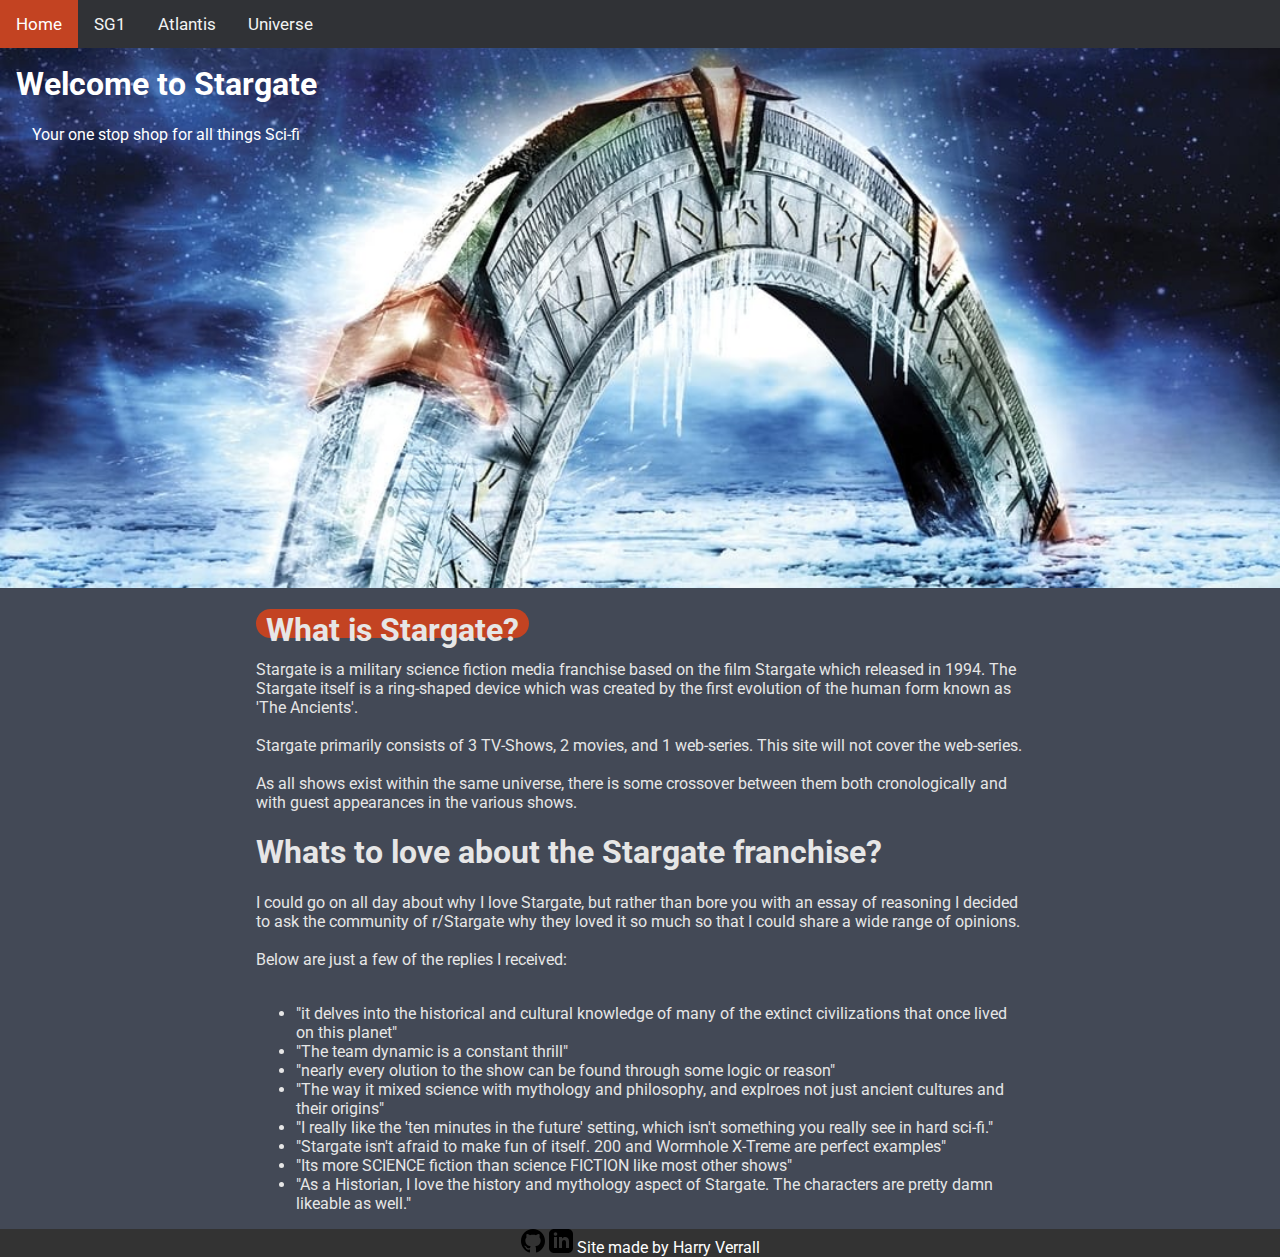
<file: index.html>
<!DOCTYPE html>
<html lang="en">
<head>
    <meta charset="utf-8" name="viewport" content="width=device-width, initial-scale=1.0">

    <title>Stargate</title>
    
    <link rel="preconnect" href="https://fonts.googleapis.com">
    <link rel="preconnect" href="https://fonts.gstatic.com" crossorigin>
    <link href="https://fonts.googleapis.com/css2?family=Roboto&display=swap" rel="stylesheet"> 

    <link rel="stylesheet" href='styles/style.css'>
</head>
<body>
    <section id="topnav">
        <a id="active" href="index.html">Home</a>
        <a href="sg1.html">SG1</a>
        <a href="sga.html">Atlantis</a>
        <a href="sgu.html">Universe</a>
    </section>

    <div id="hero-image" style="background-image: url('images/sg-ice.jpg')" title="Hero Image of a Stargate!">
        <div id="hero-text">
          <h1>Welcome to Stargate</h1>
          <p>Your one stop shop for all things Sci-fi</p>
        </div>
    </div>
    
    <section id="index-text">
        <section id="index-intro">
            <h1 class="h1">What is Stargate?</h1>
            <p class="p">
                Stargate is a military science fiction media franchise based on the film Stargate which released in 1994.
                The Stargate itself is a ring-shaped device which was created by the first evolution of the human form known
                as 'The Ancients'. 
                <br><br>
                Stargate primarily consists of 3 TV-Shows, 2 movies, and 1 web-series. This site will not cover the web-series.
                <br><br>
                As all shows exist within the same universe, there is some crossover between them both cronologically and with guest appearances in the various shows.
            </p>
        </section>

        <section id="index-love">
            <h1 class="index-h1">Whats to love about the Stargate franchise?</h2>
            <p class="index-p">
                I could go on all day about why I love Stargate, but rather than bore you with an essay of reasoning I decided
                to ask the community of r/Stargate why they loved it so much so that I could share a wide range of opinions.
                <br><br>
                Below are just a few of the replies I received:
                <br><br>
                <ul>
                    <li>"it delves into the historical and cultural knowledge of many of the extinct civilizations that once lived on this planet"</li>
                    <li>"The team dynamic is a constant thrill"</li>
                    <li>"nearly every olution to the show can be found through some logic or reason"</li>
                    <li>"The way it mixed science with mythology and philosophy, and explroes not just ancient cultures and their origins"</li>
                    <li>"I really like the 'ten minutes in the future' setting, which isn't something you really see in hard sci-fi."</li>
                    <li>"Stargate isn't afraid to make fun of itself. 200 and Wormhole X-Treme are perfect examples"</li>
                    <li>"Its more SCIENCE fiction than science FICTION like most other shows"</li>
                    <li>"As a Historian, I love the history and mythology aspect of Stargate. The characters are pretty damn likeable as well."</li>
                </ul>
            </p>
        </section>
    </section>

    <footer id="footer">
        <a href="https://github.com/hv-dev" aria-label="Github profile"><img src="images/github-1.svg" alt="github-logo"></a>
        <a href="https://www.linkedin.com/in/harryverrall/" aria-label="Linkedin profile"><img src="images/linkedin-1.svg" alt="linkedin-logos"></a>
        <p>Site made by Harry Verrall</p>
    </footer>
</body>
</html>
</file>
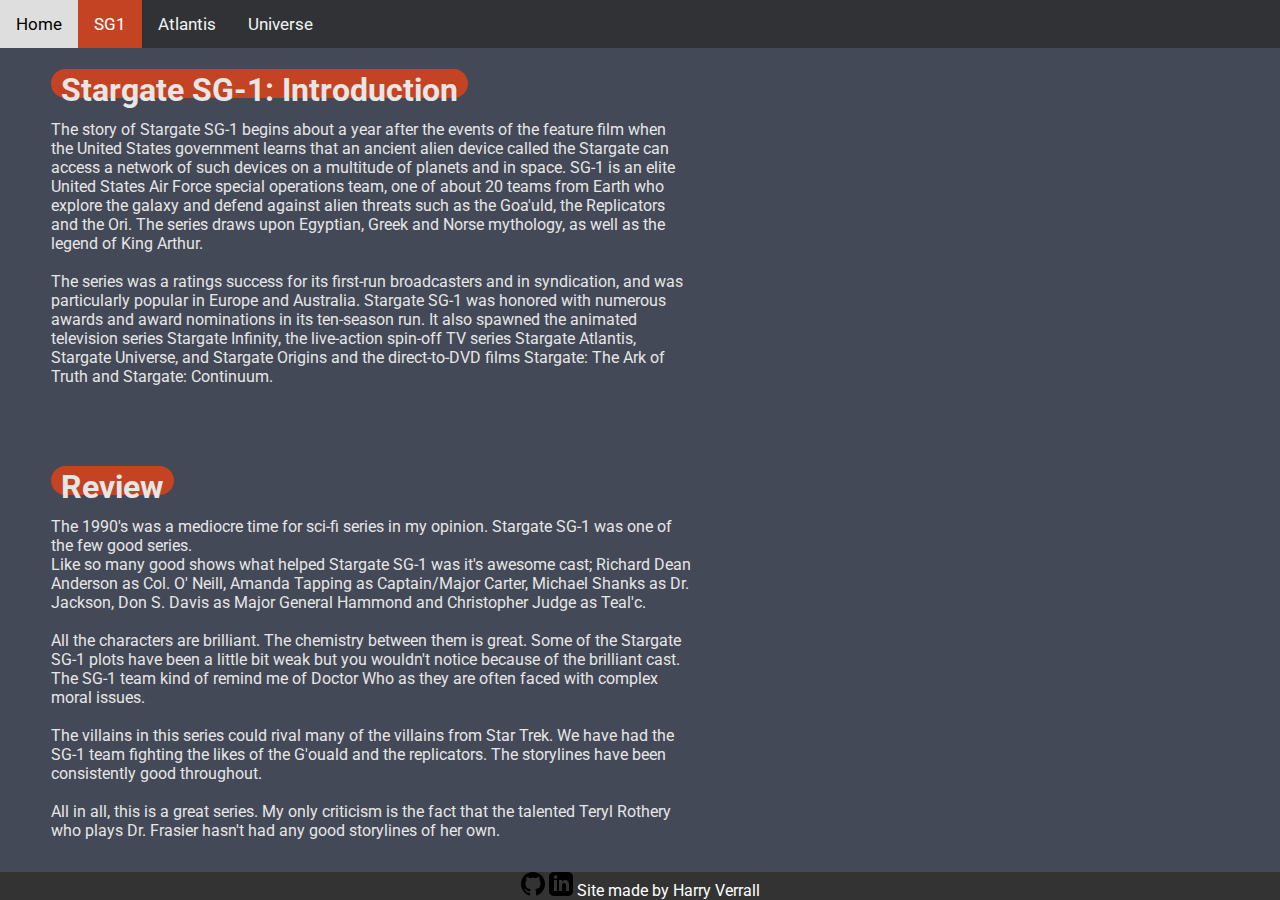
<file: sg1.html>
<!DOCTYPE html>
<html lang="en">
<head>
    <meta charset="utf-8" name="viewport" content="width=device-width, initial-scale=1.0">

    <title>Stargate - SG1</title>
    
    <link rel="preconnect" href="https://fonts.googleapis.com">
    <link rel="preconnect" href="https://fonts.gstatic.com" crossorigin>
    <link href="https://fonts.googleapis.com/css2?family=Roboto&display=swap" rel="stylesheet"> 

    <link rel="stylesheet" href='styles/style.css'>
</head>
<body>
    <section id="topnav">
        <a href="index.html">Home</a>
        <a id="active" href="sg1.html">SG1</a>
        <a href="sga.html">Atlantis</a>
        <a href="sgu.html">Universe</a>
    </section>
    
    <section id="sg-text">
        <section class="parent">
        <section id="sg-synopsis">
            <h1 class="h1">Stargate SG-1: Introduction</h1>
            <p class="p">
                The story of Stargate SG-1 begins about a year after the events of the feature film when the United States government learns that an ancient alien device called the Stargate can access a network of such devices on a multitude of planets and in space. SG-1 is an elite United States Air Force special operations team, one of about 20 teams from Earth who explore the galaxy and defend against alien threats such as the Goa'uld, the Replicators and the Ori. The series draws upon Egyptian, Greek and Norse mythology, as well as the legend of King Arthur.
                <br><br>
                The series was a ratings success for its first-run broadcasters and in syndication, and was particularly popular in Europe and Australia. Stargate SG-1 was honored with numerous awards and award nominations in its ten-season run. It also spawned the animated television series Stargate Infinity, the live-action spin-off TV series Stargate Atlantis, Stargate Universe, and Stargate Origins and the direct-to-DVD films Stargate: The Ark of Truth and Stargate: Continuum.
            </p>
        </section>

        <section id="sg-right_content">
            <iframe id="sg-spotify" src="https://open.spotify.com/embed/album/1hw5po2cXpbTbUHzrf1cFt?utm_source=generator" width="100%" height="380" frameBorder="0" allowfullscreen="" allow="autoplay; clipboard-write; encrypted-media; fullscreen; picture-in-picture"></iframe>
        </section>
        </section>

        <section class="parent">
        <section id="sg-review">
            <h1 class="h1">Review</h1>
            <p class="p">
                The 1990's was a mediocre time for sci-fi series in my opinion. Stargate SG-1 was one of the few good series.
                <br>
                Like so many good shows what helped Stargate SG-1 was it's awesome cast; 
                Richard Dean Anderson as Col. O' Neill, Amanda Tapping as Captain/Major Carter, Michael Shanks as Dr. Jackson, Don S. Davis as Major General Hammond and Christopher Judge as Teal'c.
                <br><br>
                All the characters are brilliant. The chemistry between them is great. 
                Some of the Stargate SG-1 plots have been a little bit weak but you wouldn't notice because of the brilliant cast. 
                The SG-1 team kind of remind me of Doctor Who as they are often faced with complex moral issues.
                <br><br>
                The villains in this series could rival many of the villains from Star Trek. 
                We have had the SG-1 team fighting the likes of the G'ouald and the replicators. 
                The storylines have been consistently good throughout.
                <br><br>
                All in all, this is a great series. 
                My only criticism is the fact that the talented Teryl Rothery who plays Dr. Frasier hasn't had any good storylines of her own.
            </p>
        </section>

        <section id="sg-right_content">
            <iframe width="560" height="315" src="https://www.youtube-nocookie.com/embed/F_ctUgQxbEI" title="YouTube video player" frameborder="0" allow="accelerometer; autoplay; clipboard-write; encrypted-media; gyroscope; picture-in-picture" allowfullscreen></iframe>
        </section>
        </section>
    </section>

    

    <footer>
        <a href="https://github.com/hv-dev" aria-label="Github profile"><img src="images/github-1.svg" alt="github-logo"></a>
        <a href="https://www.linkedin.com/in/harryverrall/" aria-label="Linkedin profile"><img src="images/linkedin-1.svg" alt="linkedin-logos"></a>
        <p>Site made by Harry Verrall</p>
    </footer>
</body>
</html>
</file>
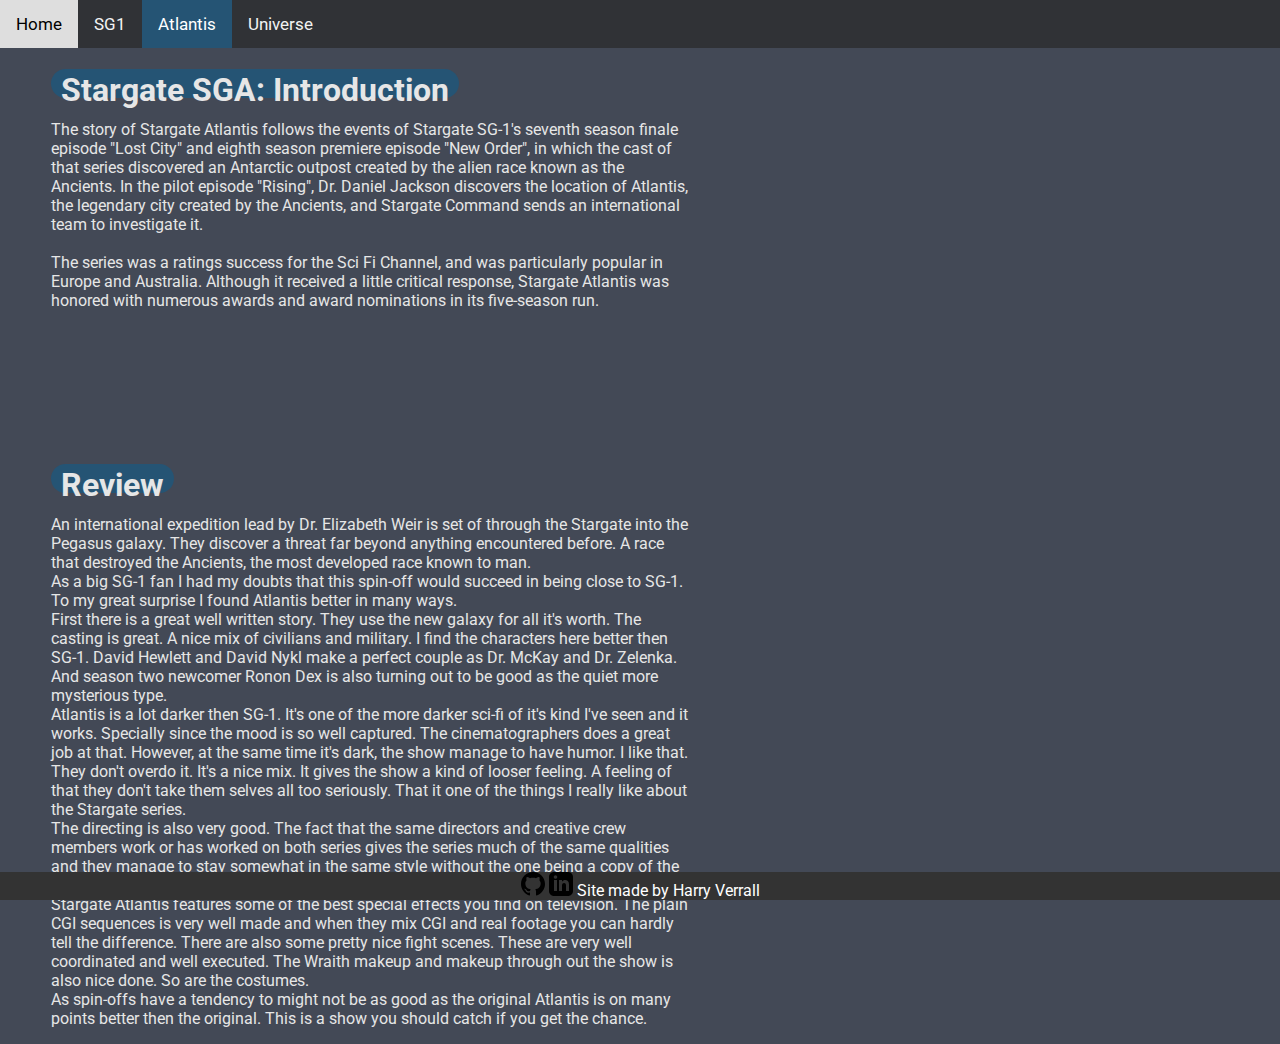
<file: sga.html>
<!DOCTYPE html>
<html lang="en">
<head>
    <meta charset="utf-8" name="viewport" content="width=device-width, initial-scale=1.0">

    <title>Stargate - SGA</title>
    
    <link rel="preconnect" href="https://fonts.googleapis.com">
    <link rel="preconnect" href="https://fonts.gstatic.com" crossorigin>
    <link href="https://fonts.googleapis.com/css2?family=Roboto&display=swap" rel="stylesheet"> 

    <link rel="stylesheet" href='styles/style.css'>
</head>
<body>
    <section id="topnav">
        <a href="index.html">Home</a>
        <a href="sg1.html">SG1</a>
        <a id="sga-active" href="sga.html">Atlantis</a>
        <a href="sgu.html">Universe</a>
    </section>
    
    <section id="sg-text">
        <section class="parent">
        <section id="sg-synopsis">
            <h1 class="sga-h1">Stargate SGA: Introduction</h1>
            <p class="p">
                The story of Stargate Atlantis follows the events of Stargate SG-1's seventh season finale episode "Lost City" and eighth season premiere episode "New Order", 
                in which the cast of that series discovered an Antarctic outpost created by the alien race known as the Ancients. 
                In the pilot episode "Rising", Dr. Daniel Jackson discovers the location of Atlantis, the legendary city created by the Ancients, 
                and Stargate Command sends an international team to investigate it.
                <br><br>
                The series was a ratings success for the Sci Fi Channel, and was particularly popular in Europe and Australia. 
                Although it received a little critical response, 
                Stargate Atlantis was honored with numerous awards and award nominations in its five-season run.
            </p>
        </section>

        <section id="sg-right_content">
            <iframe width="672" height="378" src="https://www.youtube-nocookie.com/embed/h3V3WzDMDyU" title="YouTube video player" frameborder="0" allow="accelerometer; autoplay; clipboard-write; encrypted-media; gyroscope; picture-in-picture" allowfullscreen></iframe>
        </section>
        </section>

        <section class="parent">
        <section id="sg-review">
            <h1 class="sga-h1">Review</h1>
            <p class="p">
                An international expedition lead by Dr. Elizabeth Weir is set of through the Stargate into the Pegasus galaxy. They discover a threat far beyond anything encountered before. A race that destroyed the Ancients, the most developed race known to man.
                <br>
                As a big SG-1 fan I had my doubts that this spin-off would succeed in being close to SG-1. To my great surprise I found Atlantis better in many ways.
                <br>
                First there is a great well written story. They use the new galaxy for all it's worth. The casting is great. A nice mix of civilians and military. I find the characters here better then SG-1. David Hewlett and David Nykl make a perfect couple as Dr. McKay and Dr. Zelenka. And season two newcomer Ronon Dex is also turning out to be good as the quiet more mysterious type.
                <br>
                Atlantis is a lot darker then SG-1. It's one of the more darker sci-fi of it's kind I've seen and it works. Specially since the mood is so well captured. The cinematographers does a great job at that. However, at the same time it's dark, the show manage to have humor. I like that. They don't overdo it. It's a nice mix. It gives the show a kind of looser feeling. A feeling of that they don't take them selves all too seriously. That it one of the things I really like about the Stargate series.
                <br>
                The directing is also very good. The fact that the same directors and creative crew members work or has worked on both series gives the series much of the same qualities and they manage to stay somewhat in the same style without the one being a copy of the other.
                <br>
                Stargate Atlantis features some of the best special effects you find on television. The plain CGI sequences is very well made and when they mix CGI and real footage you can hardly tell the difference. There are also some pretty nice fight scenes. These are very well coordinated and well executed. The Wraith makeup and makeup through out the show is also nice done. So are the costumes.
                <br>
                As spin-offs have a tendency to might not be as good as the original Atlantis is on many points better then the original. This is a show you should catch if you get the chance.
            </p>
        </section>

        <section id="sg-right_content">
            <iframe id="sg-spotify" src="https://open.spotify.com/embed/album/4qtRfgnet4CW6b4treU7js?utm_source=generator" width="100%" height="200" frameBorder="0" allowfullscreen="" allow="autoplay; clipboard-write; encrypted-media; fullscreen; picture-in-picture"></iframe>
        </section>
        </section>
    </section>

    <footer>
        <a href="https://github.com/hv-dev" aria-label="Github profile"><img src="images/github-1.svg" alt="github-logo"></a>
        <a href="https://www.linkedin.com/in/harryverrall/" aria-label="Linkedin profile"><img src="images/linkedin-1.svg" alt="linkedin-logos"></a>
        <p>Site made by Harry Verrall</p>
    </footer>
</body>
</html>
</file>
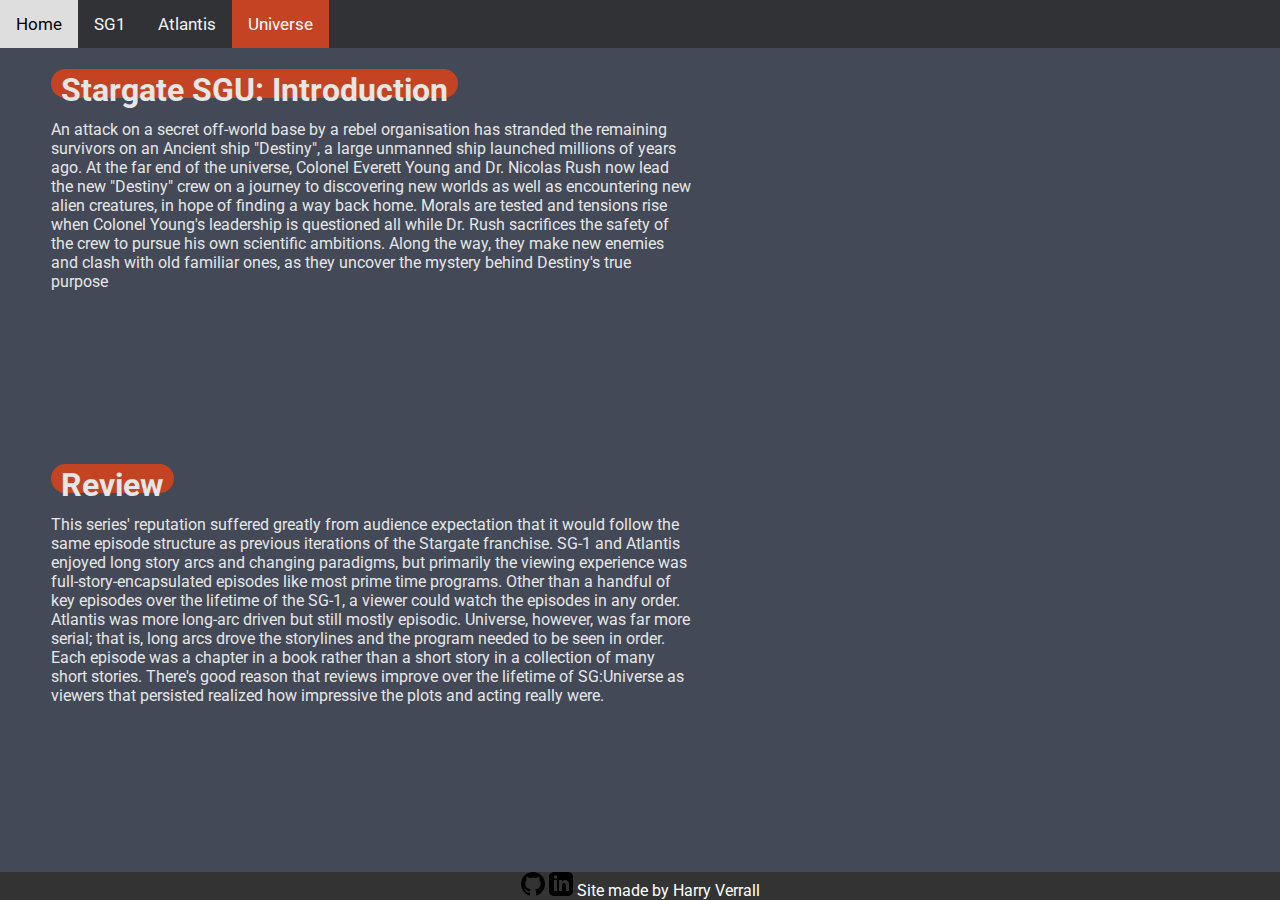
<file: sgu.html>
<!DOCTYPE html>
<html lang="en">
<head>
    <meta charset="utf-8" name="viewport" content="width=device-width, initial-scale=1.0">

    <title>Stargate - SGU</title>
    
    <link rel="preconnect" href="https://fonts.googleapis.com">
    <link rel="preconnect" href="https://fonts.gstatic.com" crossorigin>
    <link href="https://fonts.googleapis.com/css2?family=Roboto&display=swap" rel="stylesheet"> 

    <link rel="stylesheet" href='styles/style.css'>
</head>
<body>
    <section id="topnav">
        <a href="index.html">Home</a>
        <a href="sg1.html">SG1</a>
        <a href="sga.html">Atlantis</a>
        <a id="active" href="sgu.html">Universe</a>
    </section>
    
    <section id="sg-text">
        <section class="parent">
        <section id="sg-synopsis">
            <h1 class="h1">Stargate SGU: Introduction</h1>
            <p class="p">
                An attack on a secret off-world base by a rebel organisation has stranded the remaining survivors on an Ancient ship "Destiny",
                a large unmanned ship launched millions of years ago. 
                At the far end of the universe, Colonel Everett Young and Dr. Nicolas Rush now lead the new "Destiny" crew on a journey to discovering new worlds as well as encountering new alien creatures, 
                in hope of finding a way back home. 
                Morals are tested and tensions rise when Colonel Young's leadership is questioned all while Dr. Rush sacrifices the safety of the crew to pursue his own scientific ambitions. 
                Along the way, they make new enemies and clash with old familiar ones, as they uncover the mystery behind Destiny's true purpose
            </p>
        </section>

        <section id="sg-right_content">
            <iframe width="672" height="378" src="https://www.youtube.com/embed/0HyD3aKFTkA" title="YouTube video player" frameborder="0" allow="accelerometer; autoplay; clipboard-write; encrypted-media; gyroscope; picture-in-picture" allowfullscreen></iframe>
        </section>
        </section>

        <section class="parent">
        <section id="sg-review">
            <h1 class="h1">Review</h1>
            <p class="p">
                This series' reputation suffered greatly from audience expectation that it would follow the same episode structure as previous iterations of the Stargate franchise. 
                SG-1 and Atlantis enjoyed long story arcs and changing paradigms, but primarily the viewing experience was full-story-encapsulated episodes like most prime time programs. 
                Other than a handful of key episodes over the lifetime of the SG-1, a viewer could watch the episodes in any order. 
                Atlantis was more long-arc driven but still mostly episodic. 
                Universe, however, was far more serial; that is, long arcs drove the storylines and the program needed to be seen in order. 
                Each episode was a chapter in a book rather than a short story in a collection of many short stories. 
                There's good reason that reviews improve over the lifetime of SG:Universe as viewers that persisted realized how impressive the plots and acting really were.
            </p>
        </section>

        <section id="sg-right_content">
            <iframe id="sg-spotify" src="https://open.spotify.com/embed/album/1Cl90vImAQQLWFhvZQL9SZ?utm_source=generator" width="100%" height="200" frameBorder="0" allowfullscreen="" allow="autoplay; clipboard-write; encrypted-media; fullscreen; picture-in-picture"></iframe>
        </section>
        </section>
    </section>

    <footer>
        <a href="https://github.com/hv-dev" aria-label="Github profile"><img src="images/github-1.svg" alt="github-logo"></a>
        <a href="https://www.linkedin.com/in/harryverrall/" aria-label="Linkedin profile"><img src="images/linkedin-1.svg" alt="linkedin-logos"></a>
        <p>Site made by Harry Verrall</p>
    </footer>
</body>
</html>
</file>
<file: styles/style.css>
/* ////////////////// */
/* Section to affect ALL pages */

html {
    height: 100%;
    font-family: 'Roboto', sans-serif;
}

body {
    margin: 0;
    padding: 0;
    background-color: hsl(220, 12%, 30%);
    height: 100%;
}

/* Add a black background color to the top navigation */
#topnav {
    background-color: hsl(220, 5%, 20%);
    overflow: hidden;
}

/* Style the links inside the navigation bar */
#topnav a {
    float: left;
    color: hsl(0, 0%, 95%);
    text-align: center;
    padding: 14px 16px;
    text-decoration: none;
    font-size: 17px;
}

/* Change the color of links on hover */
#topnav a:hover {
    background-color: hsl(0, 0%, 87%);
    color: hsl(0, 0%, 0%);
}

/* Add a color to the active/current link */
#topnav a#active {
    background-color: hsl(12, 70%, 45%);
    color: hsl(0, 0%, 100%);
}

.h1 {
    width: fit-content;
    height: 25px;
    padding: 2px 10px;
    border-radius: 25px;
    background-color: hsl(12, 70%, 45%);
    color: hsl(0,0,100%);
}

footer {
    display: block;
    position: absolute;
    bottom: 0;
    width: 100%;
    background-color: hsl(0, 0%, 20%);
    color: white;
    text-align:center;
}

footer a, img {
    align-content: center;
    display: inline;
    white-space: nowrap;
}

footer p {
    white-space: nowrap;
    display: inline;
}

/* ////////////////// */
/* Affects Index Page */

/* The hero image */
#hero-image {
    background-image: linear-gradient(hsla(0, 0%, 0%, 0.5), hsla(0, 0%, 0%, 0.5));
  
    height: 60%;
  
    background-position: 0% 15%;
    background-repeat: no-repeat;
    background-size: cover;
    position: relative;
}
  
#hero-text {
    text-align: center;
    position: absolute;
    top: 10%;
    left: 13%;
    transform: translate(-50%, -50%);
    color: hsl(0, 0%, 100%);
}

#index-text {
    margin-left: 20%;
    margin-right: 20%;
    color: hsl(220, 0%, 90%);
}

#footer {
    position: static;
}

/* ////////////////// */
/* Affects SG1 Page */

.parent {
    display: flex;
}

#sg-text {
    color: hsl(220, 0%, 90%);
}

#sg-synopsis {
    margin-left: 4%;
    width: 50%;
    padding: 0;
}

#sg-right_content {
    margin-top: 1%;
    margin-left: 5%;
    width: 35%;
}

#sg-spotify {
    border-radius: 12px;
    margin: 0;
    padding: 0;
}

#sg-review {
    margin-left: 4%;
    width: 50%;
}

/* ////////////////// */
/* Affects SGA Page */

#topnav a#sga-active {
    background-color: hsl(204, 52%, 30%);
    color: hsl(0, 0%, 100%);
}

.sga-h1 {
    width: fit-content;
    height: 25px;
    padding: 2px 10px;
    border-radius: 25px;
    background-color: hsl(204, 52%, 30%);
    color: hsl(0,0,100%);
}

/* ////////////////// */
/* Affects SGU Page */


/* ////////////////// */
/* Affects About Page */
</file>
